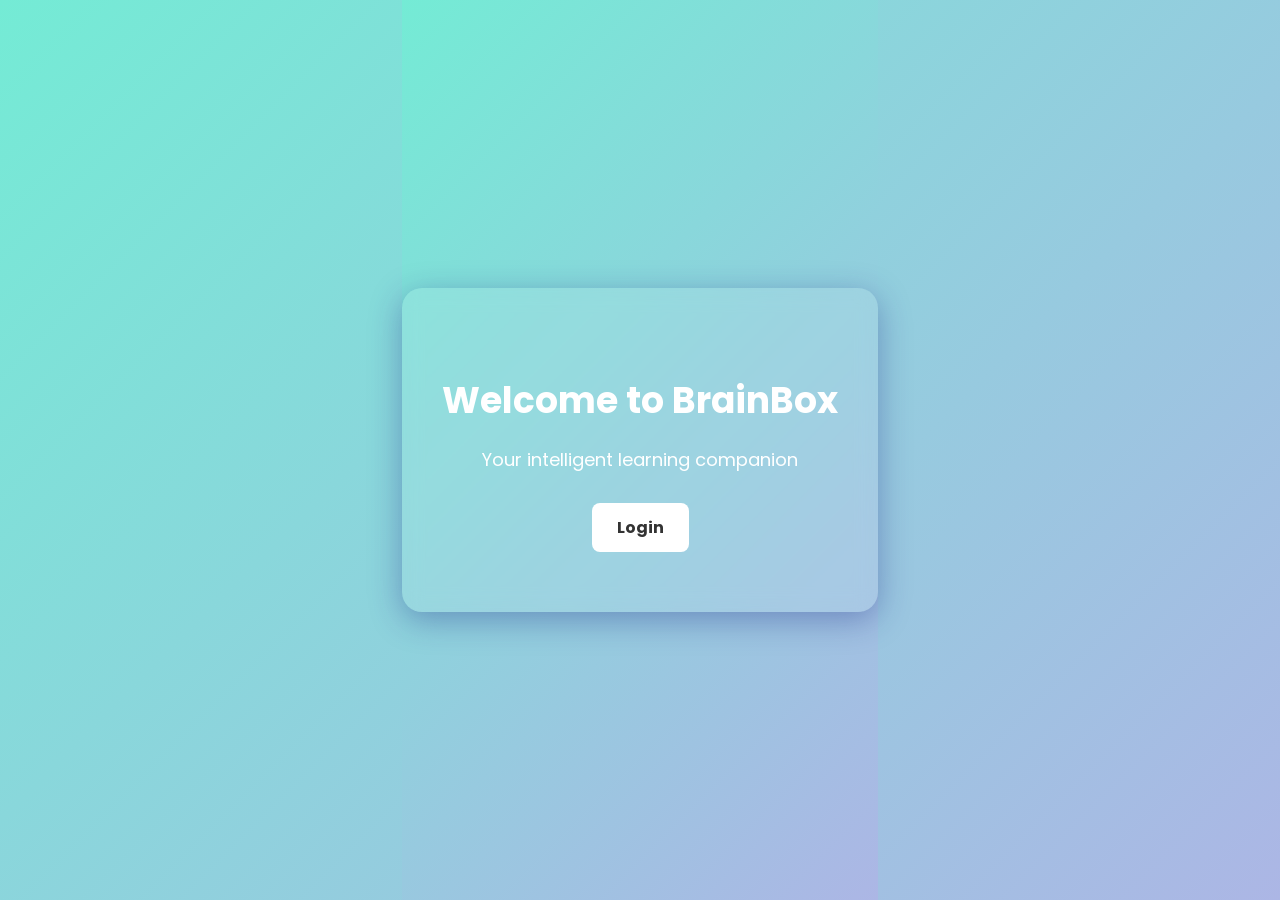
<file: src/main/resources/static/index.html>
<!DOCTYPE html>
<html lang="en">
<head>
    <meta charset="UTF-8"/>
    <meta name="viewport" content="width=device-width, initial-scale=1.0"/>
    <title>BrainBox - Welcome</title>
    <link rel="stylesheet" href="index.css"/>
</head>
<body>
<div class="landing-container">
    <h1>Welcome to BrainBox</h1>
    <p>Your intelligent learning companion</p>
    <a href="/login" class="btn">Login</a>
</div>
</body>
</html>
</file>
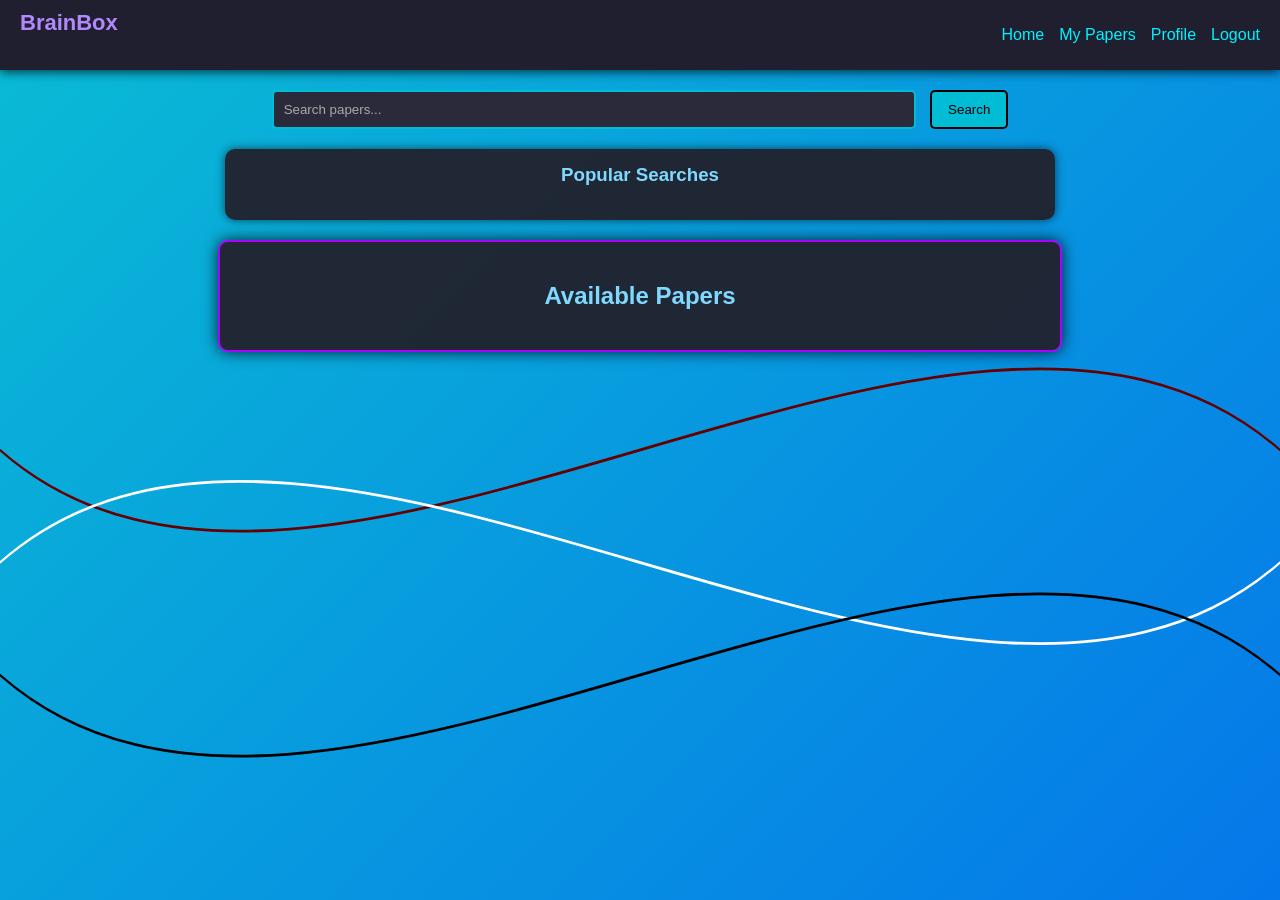
<file: src/main/resources/static/home.html>
<!DOCTYPE html>
<html lang="en">
<head>
    <meta charset="UTF-8" />
    <meta name="viewport" content="width=device-width, initial-scale=1.0" />
    <title>BrainBox</title>
    <link rel="stylesheet" href="home.css" />
</head>
<body>

<div class="background">
    <svg class="curved-lines" viewBox="0 0 1440 320" preserveAspectRatio="none">
        <path class="line1" fill="none" stroke="rgba(100,0,0)" stroke-width="1"
              d="M0,160 C 360,260 1080,60 1440,160" />
        <path class="line2" fill="none" stroke="rgba(255,255,255)" stroke-width="1"
              d="M0,200 C 360,100 1080,300 1440,200" />
        <path class="line3" fill="none" stroke="rgba(0,0,0)" stroke-width="1"
              d="M0,240 C 360,340 1080,140 1440,240" />
    </svg>
</div>


<nav class="navbar">
    <div class="logo">BrainBox</div>
    <ul class="nav-links">
        <li><a href="#">Home</a></li>
        <li><a href="#">My Papers</a></li>
        <li><a href="#">Profile</a></li>
        <li><a href="#">Logout</a></li>
    </ul>
</nav>

<div class="search-container">
    <input type="text" id="searchInput" placeholder="Search papers..." />
    <button onclick="searchPapers()">Search</button>
    <div class="popular-searches-container">
        <h3>Popular Searches</h3>
        <ul id="popularList"></ul>
    </div>
</div>

<div class="papers-container">
    <h2>Available Papers</h2>
    <div id="papersList"></div>
</div>

<!--  Edit Modal -->
<div id="editModal" class="modal">
    <div class="modal-content">
        <span class="close" onclick="closeModal()">&times;</span>
        <h2>Edit Paper</h2>
        <input type="hidden" id="editPaperId" />
        <div>
            <label>Content:</label><br>
            <textarea id="editContent" rows="6"></textarea>
        </div>
        <div>
            <label>Contributor:</label><br>
            <input type="text" id="editContributor" />
        </div>
        <button onclick="saveEdit()">Save</button>
    </div>
</div>

<div id="readModal" class="modal">
    <div class="modal-content">
        <span class="close" onclick="closeReadModal()">&times;</span>
        <div id="readModalContent"></div>
    </div>
</div>


<script src="home.js"></script>
</body>
</html>
</file>
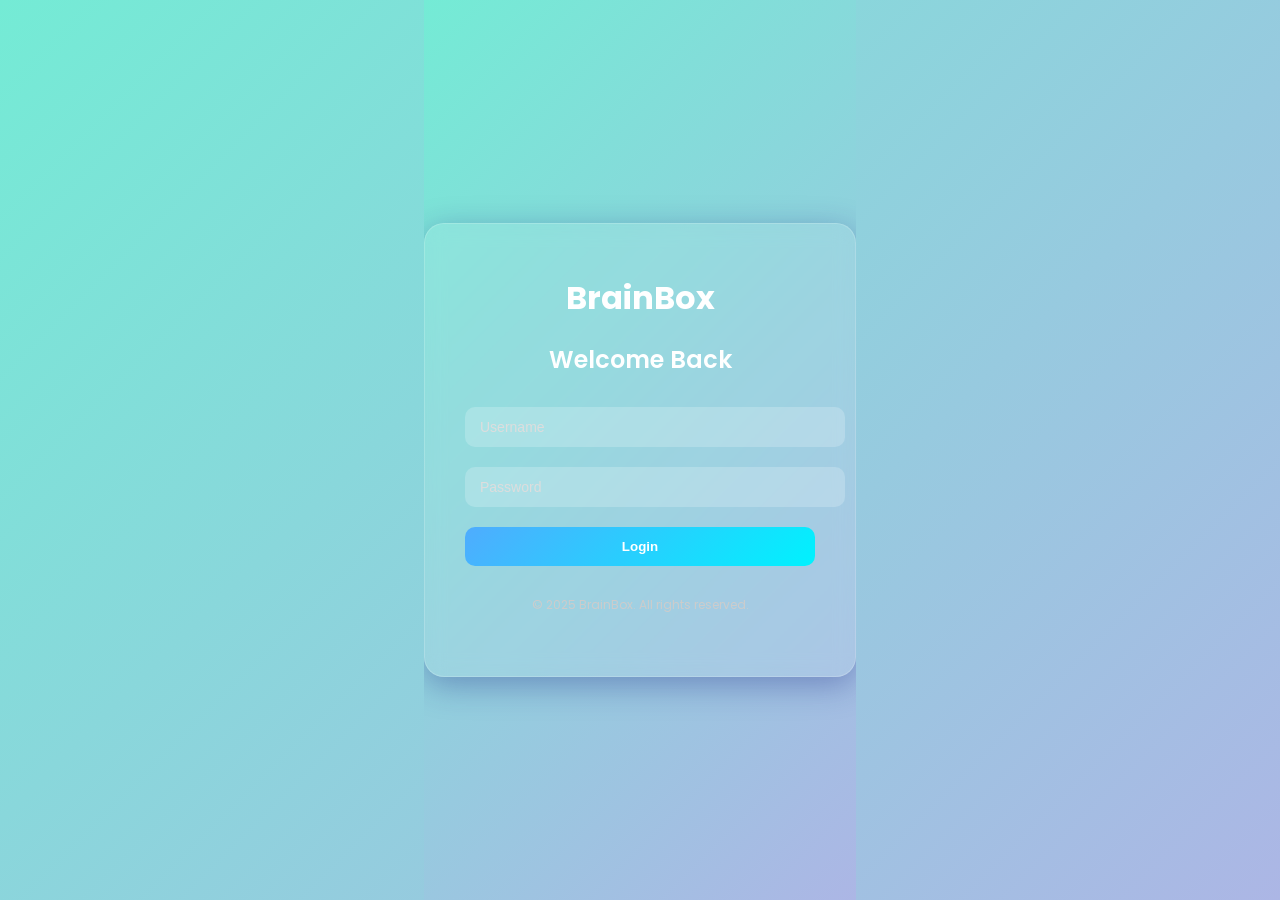
<file: src/main/resources/static/login.html>
<!DOCTYPE html>
<html lang="en">
<head>
    <meta charset="UTF-8" />
    <meta name="viewport" content="width=device-width, initial-scale=1.0" />
    <title>BrainBox | Login</title>
    <link rel="stylesheet" href="login.css" />
</head>
<body>
<div class="background"></div>
<div class="login-container">
    <div class="logo">BrainBox</div>
    <h2>Welcome Back</h2>
    <form action="/home">
        <div class="input-group">
            <input type="text" name="username" required placeholder="Username" />
        </div>
        <div class="input-group">
            <input type="password" name="password" required placeholder="Password" />
        </div>
        <button type="submit">Login</button>
    </form>
    <p class="footer-text">© 2025 BrainBox. All rights reserved.</p>
</div>
</body>
</html>
</file>
<file: src/main/resources/static/index.css>
@import url('https://fonts.googleapis.com/css2?family=Poppins:wght@400;700&display=swap');

body, html {
    height: 100%;
    margin: 0;
    font-family: 'Poppins', sans-serif;
    background: linear-gradient(135deg, #74ebd5 0%, #ACB6E5 100%);
    display: flex;
    justify-content: center;
    align-items: center;
    text-align: center;
}

.landing-container {
    background: rgba(255, 255, 255, 0.1);
    padding: 60px 40px;
    border-radius: 20px;
    backdrop-filter: blur(10px);
    -webkit-backdrop-filter: blur(10px);
    box-shadow: 0 8px 32px rgba(31, 38, 135, 0.37);
    color: #ffffff;
}

.landing-container h1 {
    margin-bottom: 10px;
    font-size: 36px;
}

.landing-container p {
    margin-bottom: 30px;
    font-size: 18px;
}

.btn {
    display: inline-block;
    text-decoration: none;
    background: #ffffff;
    color: #333333;
    padding: 12px 25px;
    border-radius: 8px;
    font-weight: bold;
    transition: all 0.3s ease;
}

.btn:hover {
    background: #4facfe;
    color: white;
}
</file>
<file: src/main/resources/static/home.css>
body {
    margin: 0;
    padding: 0;
    overflow-x: hidden;
    font-family: 'Segoe UI', Tahoma, Geneva, Verdana, sans-serif;
    background: #121212;
}

.background {
    position: fixed;
    top: 0; left: 0;
    width: 100%; height: 100%;
    background: linear-gradient(135deg, #0abcd4, #0033ff, #ff0000);
    background-size: 400% 400%;
    animation: gradientBG 15s ease infinite;
    z-index: -2;
    overflow: hidden;
}

@keyframes gradientBG {
    0% { background-position: 0 50%; }
    50% { background-position: 100% 50%; }
    100% { background-position: 0 50%; }
}

.curved-lines {
    position: absolute;
    top: 0;
    left: 0;
    width: 100%;
    height: 100%;
}

.line1 {
    animation: moveLine1 8s ease-in-out infinite alternate;
}

.line2 {
    animation: moveLine2 12s ease-in-out infinite alternate;
}

.line3 {
    animation: moveLine3 16s ease-in-out infinite alternate;
}

@keyframes moveLine1 {
    0% { transform: translateY(0px); }
    100% { transform: translateY(20px); }
}

@keyframes moveLine2 {
    0% { transform: translateY(10px); }
    100% { transform: translateY(-10px); }
}

@keyframes moveLine3 {
    0% { transform: translateY(-5px); }
    100% { transform: translateY(15px); }
}


.navbar {
    display: flex;
    justify-content: space-between;
    background: #1f1f2f;
    padding: 10px 20px;
    box-shadow: 0 2px 10px rgba(0,0,0,0.7);
}

.logo {
    font-weight: bold;
    font-size: 22px;
    color: #b388ff; /* Purple accent */
}

.nav-links {
    list-style: none;
    display: flex;
    gap: 15px;
}

.nav-links li a {
    text-decoration: none;
    color: #00f2fe;
    transition: color 0.3s;
}

.nav-links li a:hover {
    color: #b388ff;
}

.search-container {
    text-align: center;
    margin: 20px;
}

.search-container input[type="text"] {
    width: 50%;
    padding: 10px;
    border: 2px solid #00bcd4;
    border-radius: 5px;
    background: #2a2a3a;
    color: #e0e0e0;
}

.search-container input[type="text"]::placeholder {
    color: #aaaaaa;
}

.search-container button {
    padding: 10px 16px;
    margin-left: 10px;
    background: #00bcd4;
    border: 2px solid #000000;
    border-radius: 5px;
    color: #000000;
    cursor: pointer;
    transition: background 0.3s;
}

.search-container button:hover {
    background: #26c6da;
}

.papers-container {
    max-width: 800px;
    margin: auto;
    border: 2px solid #aa00ff;
    background: rgba(33,33,44,0.95);
    padding: 20px;
    border-radius: 10px;
    box-shadow: 0 0 15px rgba(0,0,0,0.8);
}

.papers-container h2 {
    text-align: center;
    color: #80d8ff; /* Light blue accent */
}

.paper-item {
    background: #2a2a3a;
    margin: 10px 0;
    padding: 15px;
    border-left: 5px solid #b388ff; /* Purple border accent */
    border-radius: 5px;
}

.paper-item h3 {
    margin: 0;
    color: #10ff00;
    font-weight: 600;
}

.paper-item p {
    margin: 5px 0 10px 0;
    color: #ff6200;
}

.paper-item button {
    padding: 8px 30px;
    background: #7c4dff;
    border: 2px solid #000000;
    border-radius: 10px;
    color: #ffffff;
    cursor: pointer;
    transition: background 0.3s;
}

.paper-item button:hover {
    background: #9575cd;
}

.modal {
    display: none;
    position: fixed;
    z-index: 10;
    left: 0; top: 0;
    width: 100%; height: 100%;
    overflow: auto;
    background-color: rgba(0,0,0,0.8);
}

.modal-content {
    background-color: #222;
    margin: 10% auto;
    padding: 20px;
    border: 2px solid #0033ff;
    width: 60%;
    border-radius: 10px;
    color: #fff;
}


.close {
    float: right;
    font-size: 24px;
    cursor: pointer;
    color: #cccccc;
}

.close:hover {
    color: #ffffff;
}

.modal-content textarea,
.modal-content input[type="text"] {
    width: 100%;
    margin: 5px 0 15px 0;
    padding: 10px;
    background: #3a3a4a;
    color: #e0e0e0;
    border: none;
    border-radius: 5px;
}

.modal-content button {
    padding: 10px 16px;
    background: #00bfa5;
    border: 2px solid #4facfe;
    border-radius: 5px;
    color: #ffffff;
    cursor: pointer;
    transition: background 0.3s;
}

.modal-content button:hover {
    background: #1de9b6;
}

.popular-searches-container {
    max-width: 800px;
    margin: 20px auto;
    background: rgba(33,33,44,0.95);
    padding: 15px;
    border-radius: 10px;
    box-shadow: 0 0 10px rgba(0,0,0,0.6);
}

.popular-searches-container h3 {
    margin-top: 0;
    color: #80d8ff;
}

#popularList {
    list-style: none;
    padding: 0;
}

#popularList li {
    padding: 8px;
    border-bottom: 1px solid #444;
    cursor: pointer;
    color: #b388ff;
}

#popularList li:hover {
    background: rgba(255,255,255,0.1);
}
</file>
<file: src/main/resources/static/login.css>
@import url('https://fonts.googleapis.com/css2?family=Poppins:wght@400;600;700&display=swap');

body, html {
    height: 100%;
    margin: 0;
    font-family: 'Poppins', sans-serif;
    background: linear-gradient(135deg, #74ebd5 0%, #ACB6E5 100%);
    display: flex;
    justify-content: center;
    align-items: center;
    overflow: hidden;
}

.background {
    position: absolute;
    width: 100%;
    height: 100%;
    background: url('https://source.unsplash.com/1600x900/?technology,ai') no-repeat center center/cover;
    filter: blur(6px) brightness(0.6);
    z-index: -1;
}

.login-container {
    background: rgba(255, 255, 255, 0.1);
    border-radius: 20px;
    padding: 50px 40px;
    width: 350px;
    text-align: center;
    box-shadow: 0 8px 32px rgba(31, 38, 135, 0.37);
    backdrop-filter: blur(10px);
    -webkit-backdrop-filter: blur(10px);
    border: 1px solid rgba(255, 255, 255, 0.18);
    animation: fadeIn 1s ease forwards;
    transform: translateY(20px);
    opacity: 0;
}

@keyframes fadeIn {
    to {
        opacity: 1;
        transform: translateY(0);
    }
}

.logo {
    font-size: 32px;
    font-weight: 700;
    color: white;
    margin-bottom: 10px;
}

.login-container h2 {
    margin-bottom: 30px;
    color: #ffffff;
    font-weight: 600;
}

.input-group {
    margin-bottom: 20px;
    text-align: left;
}

.input-group input {
    width: 100%;
    padding: 12px 15px;
    border: none;
    border-radius: 10px;
    outline: none;
    font-size: 14px;
    background: rgba(255,255,255,0.2);
    color: #fff;
    transition: background 0.3s ease;
}

.input-group input::placeholder {
    color: #ddd;
}

.input-group input:focus {
    background: rgba(255,255,255,0.3);
}

button {
    width: 100%;
    padding: 12px 15px;
    background: linear-gradient(135deg, #4facfe 0%, #00f2fe 100%);
    color: white;
    font-weight: 600;
    border: none;
    border-radius: 10px;
    cursor: pointer;
    transition: transform 0.2s ease, box-shadow 0.2s ease;
}

button:hover {
    transform: translateY(-2px);
    box-shadow: 0 4px 10px rgba(0,0,0,0.2);
}

.footer-text {
    margin-top: 30px;
    font-size: 12px;
    color: #ccc;
}
</file>
